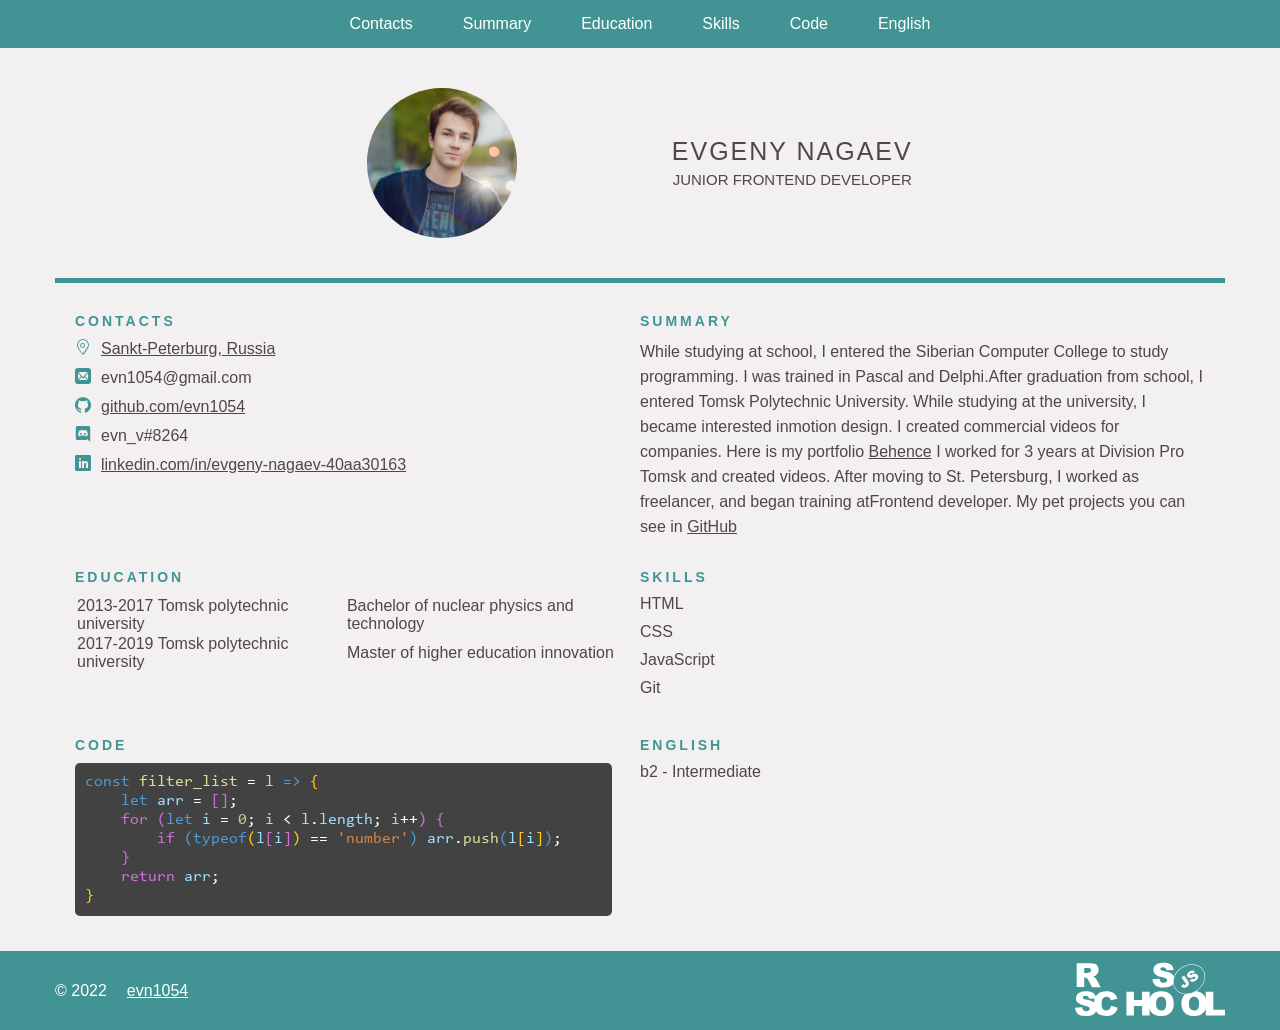
<file: index.html>
<!DOCTYPE html>
<html lang="en">
<head>
    <meta charset="UTF-8">
    <meta http-equiv="X-UA-Compatible" content="IE=edge">
    <meta name="viewport" content="width=device-width, initial-scale=1.0">
    <title>CV#3_CV_Cross-Check</title>
    <link rel="stylesheet" href="IconFont.css">
    <link rel="stylesheet" href="fonts/Consolas/Consolas.css">
    <link rel="stylesheet" href="style.css">
</head>
<body>

    <header class="header">
        <nav class="container animation">
            <ul>
                <li><a href="#contacts">Contacts</a></li>
                <li><a href="#summary">Summary</a></li>
                <li><a href="#education">Education</a></li>
                <li><a href="#skills">Skills</a></li>
                <li><a href="#code">Code</a></li>
                <li><a href="#english">English</a></li>
            </ul>
        </nav>
    </header>

    <main class="main-container">
        <section class="b01">
            <img class="user-photo" src="img/Profile_Photo.jpg" alt="This is my photo">
            <div class="user">
                <div class="user-name">
                    <p>Evgeny Nagaev</p>
                </div>
                <h1>junior frontend developer</h1>
            </div>
        </section>
        <div class="big-hr"></div>
        <section class="b02">
            <article class="division" id="contacts">
                <h2>contacts</h2>
                <ul>
                    <li class="location icon-location"><a href="https://goo.gl/maps/yNFeFhdy9BsrMRvN7" target="_blank">Sankt-Peterburg, Russia</a></li>
                    <li class="mail icon-mail">evn1054@gmail.com</li>
                    <li class="github icon-github"><a href="https://github.com/evn1054" target="_blank">github.com/evn1054</a></li>
                    <li class="discord icon-discord">evn_v#8264</li>
                    <li class="linkedin icon-linkedin"><a href="https://linkedin.com/in/evgeny-nagaev-40aa30163" target="_blank">linkedin.com/in/evgeny-nagaev-40aa30163</a></li>
                </ul>
            </article>
            <article class="division" id="summary">
                <h2>summary</h2>
                <p>While studying at school, I entered the Siberian Computer College to study programming. I was trained in Pascal and Delphi.After graduation from school, I entered Tomsk Polytechnic University. While studying at the university, I became interested inmotion design. I created commercial videos for companies. Here is my portfolio <a href="https://www.behance.net/evn_v" target="_blank">Behence</a> I worked for 3 years at Division Pro Tomsk and created videos. After moving to St. Petersburg, I worked as freelancer, and began training atFrontend developer. My pet projects you can see in <a href="https://github.com/evn1054" target="_blank">GitHub</a>
                </p>
            </article>
            <article class="division" id="education">
                <h2>education</h2>
                <table>
                    <tr>
                      <td>2013-2017 Tomsk polytechnic university</td>
                      <td>Bachelor of nuclear physics and technology</td>
                    </tr>
                    <tr>
                      <td>2017-2019 Tomsk polytechnic university</td>
                      <td>Master of higher education innovation</td>
                    </tr>
                  </table>
            </article>
            <article class="division" id="skills">
                <h2>skills</h2>
                <ul>
                    <li>HTML</li>
                    <li>CSS</li>
                    <li>JavaScript</li>
                    <li>Git</li>
                </ul>
            </article>
            <article class="division" id="code">
                <h2>code</h2>
                <code>
<pre>
<span class="blue">const</span> <span class="yellow">filter_list</span> = <span class="text">l</span> <span class="blue">=></span> <span class="brackets">{</span>
    <span class="blue">let</span> <span class="text">arr</span> = <span class="magenta">[]</span>;
    <span class="magenta">for (</span><span class="blue">let</span> <span class="text">i</span> = <span class="green">0</span>; <span class="text">i</span> &lt; <span class="text">l</span>.<span class="text">length</span>; <span class="text">i</span>++<span class="magenta">) {</span>
        <span class="magenta">if</span> <span class="blue">(typeof</span><span class="brackets">(</span><span class="text">l</span><span class="magenta">[</span><span class="text">i</span><span class="magenta">]</span><span class="brackets">)</span> == <span class="comments">'number'</span><span class="blue">)</span> <span class="text">arr</span>.<span class="yellow">push</span><span class="blue">(</span><span class="text">l</span><span class="brackets">[</span><span class="text">i</span><span class="brackets">]</span><span class="blue">)</span>; 
    <span class="magenta">}</span> 
    <span class="magenta">return</span> <span class="text">arr</span>;
<span class="brackets">}</span>
</pre>
                </code>
            </article>

            <div class="division" id="english">
                <h2>english</h2>
                <p>b2 - Intermediate</p>
            </div>
        </section>
    </main>

    <footer class="footer">
        <div class="container-footer">
            <div class="rights">
                <p>&#169; 2022</p>
                <a href="https://github.com/evn1054" target="_blank">evn1054</a>
            </div>
            <a href="https://rs.school/js-stage0/" target="_blank"><img src="img/rs_school_js_White.svg" alt=""></a>
        </div>
    </footer>

</body>
</html>
</file>
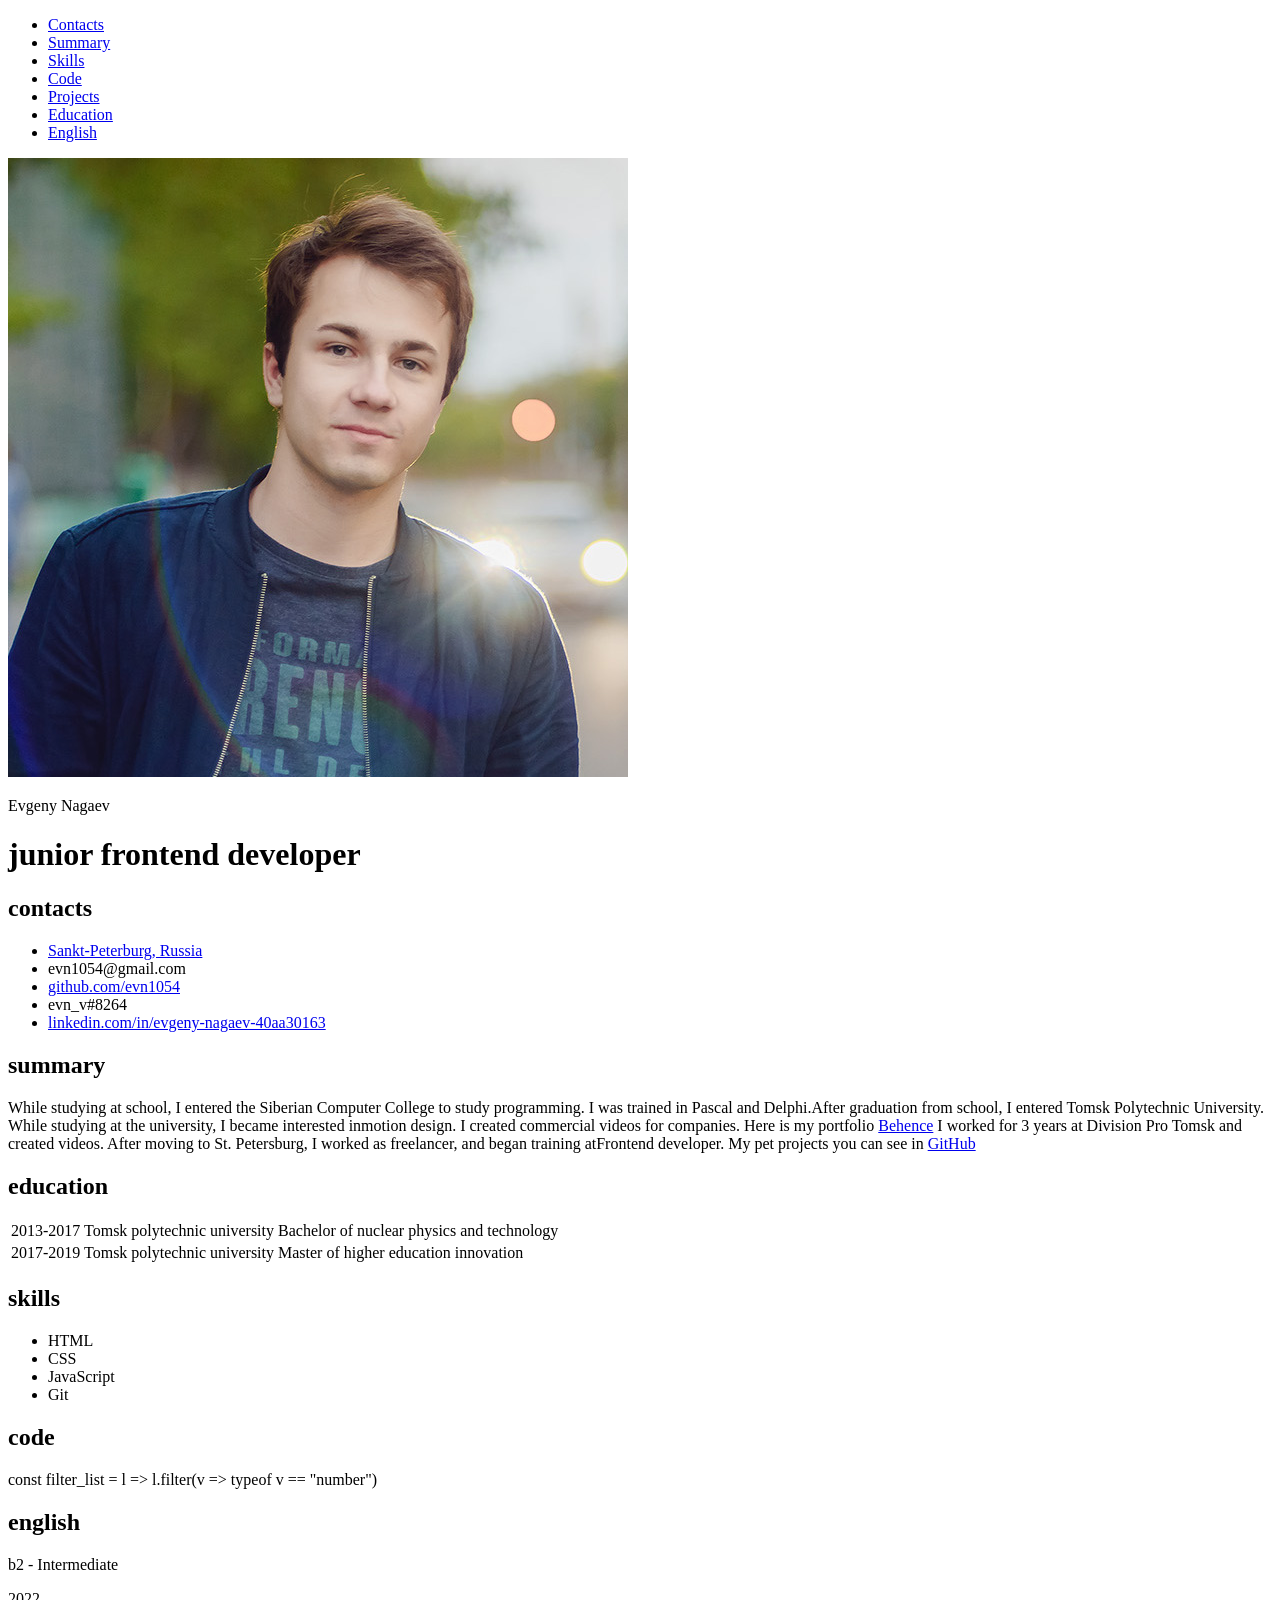
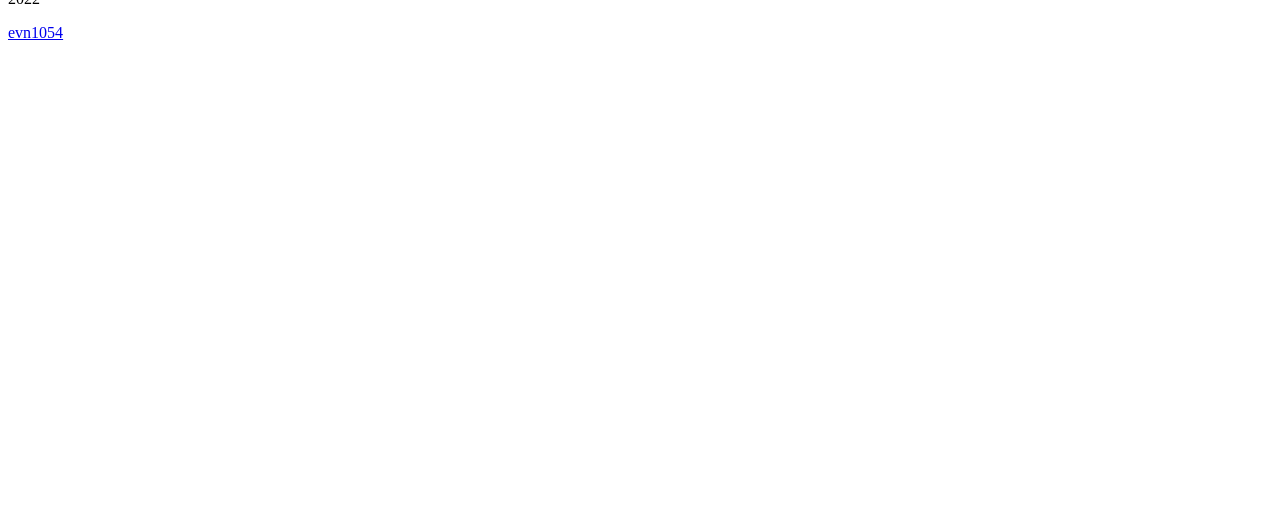
<file: CV#3_CV_Cross-Check/index.html>
<!DOCTYPE html>
<html lang="en">
<head>
    <meta charset="UTF-8">
    <meta http-equiv="X-UA-Compatible" content="IE=edge">
    <meta name="viewport" content="width=device-width, initial-scale=1.0">
    <title>CV#3_CV_Cross-Check</title>
</head>
<body>

    <header class="header">
        <nav class="container">
            <ul>
                <li><a href="#">Contacts</a></li>
                <li><a href="#">Summary</a></li>
                <li><a href="#">Skills</a></li>
                <li><a href="#">Code</a></li>
                <li><a href="#">Projects</a></li>
                <li><a href="#">Education</a></li>
                <li><a href="#">English</a></li>
            </ul>
        </nav>
    </header>

    <main class="main-container">
        <div class="b01">
            <img class="user-photo" src="img/Profile_Photo.jpg" alt="This is my photo">
            <div class="user">
                <div class="user-name">
                    <p>Evgeny Nagaev</p>
                </div>
                <h1>junior frontend developer</h1>
            </div>
        </div>
        <div class="big-hr"></div>
        <div class="b02">
            <div class="contacts division">
                <h2>contacts</h2>
                <ul>
                    <li class="location icon-location"><a href="https://goo.gl/maps/yNFeFhdy9BsrMRvN7" target="_blank">Sankt-Peterburg, Russia</a></li>
                    <li class="mail icon-mail">evn1054@gmail.com</li>
                    <li class="github icon-github"><a href="https://github.com/evn1054" target="_blank">github.com/evn1054</a></li>
                    <li class="discord icon-discord">evn_v#8264</li>
                    <li class="linkedin icon-linkedin"><a href="https://linkedin.com/in/evgeny-nagaev-40aa30163" target="_blank">linkedin.com/in/evgeny-nagaev-40aa30163</a></li>
                </ul>
            </div>
            <div class="summary division">
                <h2>summary</h2>
                <p>While studying at school, I entered the Siberian Computer College to study programming. I was trained in Pascal and Delphi.After graduation from school, I entered Tomsk Polytechnic University. While studying at the university, I became interested inmotion design. I created commercial videos for companies. Here is my portfolio <a href="https://www.behance.net/evn_v" target="_blank">Behence</a> I worked for 3 years at Division Pro Tomsk and created videos. After moving to St. Petersburg, I worked as freelancer, and began training atFrontend developer. My pet projects you can see in <a href="https://github.com/evn1054" target="_blank">GitHub</a>
                </p>
            </div>
            <div class="education division">
                <h2>education</h2>
                <table>
                    <tr>
                      <td>2013-2017 Tomsk polytechnic university</td>
                      <td>Bachelor of nuclear physics and technology</td>
                    </tr>
                    <tr>
                      <td>2017-2019 Tomsk polytechnic university</td>
                      <td>Master of higher education innovation</td>
                    </tr>
                  </table>
            </div>
            <div class="skills division">
                <h2>skills</h2>
                <ul>
                    <li>HTML</li>
                    <li>CSS</li>
                    <li>JavaScript</li>
                    <li>Git</li>
                </ul>
            </div>
            <div class="code division">
                <h2>code</h2>
                <p>const filter_list = l => l.filter(v => typeof v == "number")</p>
            </div>

            <div class="english division">
                <h2>english</h2>
                <p>b2 - Intermediate</p>
            </div>
        </div>
    </main>

    <footer class="footer">
        <div class="container-footer">
            <div class="rights">
                <p>2022</p>
                <a href="https://github.com/evn1054" target="_blank">evn1054</a>
            </div>
            <a href="https://rs.school/js-stage0/" target="_blank"><img src="img/rs_school_js_White.svg" alt=""></a>
        </div>
    </footer>

</body>
</html>
</file>
<file: IconFont.css>
@font-face {
  font-family: 'cv';
  src:  url('fonts/cv.eot?sh7hyf');
  src:  url('fonts/cv.eot?sh7hyf#iefix') format('embedded-opentype'),
    url('fonts/cv.ttf?sh7hyf') format('truetype'),
    url('fonts/cv.woff?sh7hyf') format('woff'),
    url('fonts/cv.svg?sh7hyf#cv') format('svg');
  font-weight: normal;
  font-style: normal;
  font-display: block;
}

[class^="icon-"]::before, [class*=" icon-"]::before {
  /* use !important to prevent issues with browser extensions that change fonts */
  font-family: 'cv' !important;
  speak: never;
  font-style: normal;
  font-weight: normal;
  font-variant: normal;
  text-transform: none;
  line-height: 1;

  /* Better Font Rendering =========== */
  -webkit-font-smoothing: antialiased;
  -moz-osx-font-smoothing: grayscale;
}

.icon-discord:before {
  content: "\e901";
  padding-right: 10px;
  color: #429494;
  
}
.icon-location:before {
  content: "\e900";
  padding-right: 10px;
  color: #429494;
}
.icon-mail:before {
  content: "\ea83";
  padding-right: 10px;
  color: #429494;
}
.icon-github:before {
  content: "\eab0";
  padding-right: 10px;
  color: #429494;
}
.icon-linkedin:before {
  content: "\eac9";
  padding-right: 10px;
  color: #429494;
}
</file>
<file: fonts/Consolas/Consolas.css>
@font-face {
    font-family: 'consolas';
    src:  url('consolas.ttf') format('truetype');
    font-weight: normal;
    font-style: normal;
    font-display: block;
  }
</file>
<file: style.css>
* {
    padding: 0;
    margin: 0;
    font-family: Helvetica, Arial, sans-serif;
    color: #534546;
    box-sizing: border-box;
    scroll-behavior: smooth;
    scroll-margin: 40px;
}
body {
    background-color: #f2f0f1;
}

h1 {
    margin-top: 5px;
    font-size: 15px;
    font-weight: 300;
}

h2 {
    margin-top: 30px;
    margin-bottom: 10px;

    text-transform: uppercase;
    font-size: 14px;
    font-weight: 700;
    letter-spacing: 3px;
    color: #429494;
}

.division {
    width: 50%;
}

/* -------------------------------------------- */

.header {
    background-color: #429494;
    padding: 15px;
    position: sticky;
    top: 0;
    z-index: 5;
}
.container {
    max-width: 1170px;
    margin: 0 auto;
    /* border: 1px solid black; */
}
.container ul {
    display: flex;
    justify-content: center;
    list-style-type: none;
}

.container ul li a {
    text-decoration: none;
    margin: 0 15px;
    padding: 10px;
    color: white;
    
    transition: 0.8s;
    position: relative;
    overflow: hidden;
  
}
.container ul li a:hover {
    color: #429494;
    
}
.container ul li a::before {
    content: "";
    position: absolute;
    /* padding: 10px; */

    left: 0;
    width: 100%;
    height: 0;

    background-color: white;
    z-index: -1;
    transition: 0.8s;
}

.animation ul li a::before {
    bottom: 0;
    border-radius: 50% 50% 0 0;

}

.container ul li a:hover::before {
    height: 180%;
    border-radius: 5px;
}

.main-container {
    max-width: 1170px;
    margin: 0 auto;
}

.b01 {
    max-width: 700px;
    display: flex;
    justify-content: space-around;
    align-items: center;
    margin: 40px auto;
}

.user-photo{
    display: block;
    width: 150px;
    border-radius: 50%;
}

.user {
    text-align: center;
    text-transform: uppercase;
}
.user-name {
    position: relative;
    font-size: 25px;
    letter-spacing: 2px;
    font-weight: 300;    
}

.user-name::after {
    position: absolute;
    width: 50px;
    height: 12px;
    background-color: #429494;
}



.big-hr{
    width: 100%;
    height: 5px;
    background-color: #429494;
}

.b02 {
    display: flex;
    flex-wrap: wrap;
    justify-content: space-around;
    padding: 0px 20px;
}
#contacts ul li {
    list-style-type: none;
}
.location {
    margin: 10px 0;
}
.mail {
    margin: 10px 0;
}
.github {
    margin: 10px 0;
}
.discord {
    margin: 10px 0;
}
.linkedin {
    margin: 10px 0;
}
#summary p {
    line-height: 25px;
}

#skills ul li {
    list-style-type: none;
    margin: 10px 0;
}

table tr td {
    padding: 0, 20px;
}

.footer {
    margin: 0 auto;
    margin-top: 35px;
    background-color: #429494;
    padding: 10px;
}

.container-footer {
    max-width: 1170px;

    margin: 0 auto;

    display: flex;
    justify-content: space-between;
    align-items: center;
}

.rights {
    display: flex; 
}

.rights p{
    color: white;
    margin-right: 20px;
}
.rights a{
    color: white;

}

.footer img {
    width: 150px;

}

/* stilize code inside code block */
pre {
    max-width: 95%;
    padding: 10px;

    font-family: 'consolas';
    color: white;
    background-color: rgb(66, 66, 66);
    border-radius: 5px;


}
.blue {
    color: #4a9cd6;
    font-family: 'consolas';
}
.yellow {
    color: #dcdc9d;
    font-family: 'consolas';
}
.text {
    color: #9cdcfe;
    font-family: 'consolas';
}
.magenta{
    color: #ce70d6;
    font-family: 'consolas';
}
.green{
    color: #b5ce9b;
    font-family: 'consolas';
}
.brackets{
    color: #ffc813;
    font-family: 'consolas';
}
.comments{
    color: #ce834a;
    font-family: 'consolas';
}
</file>
